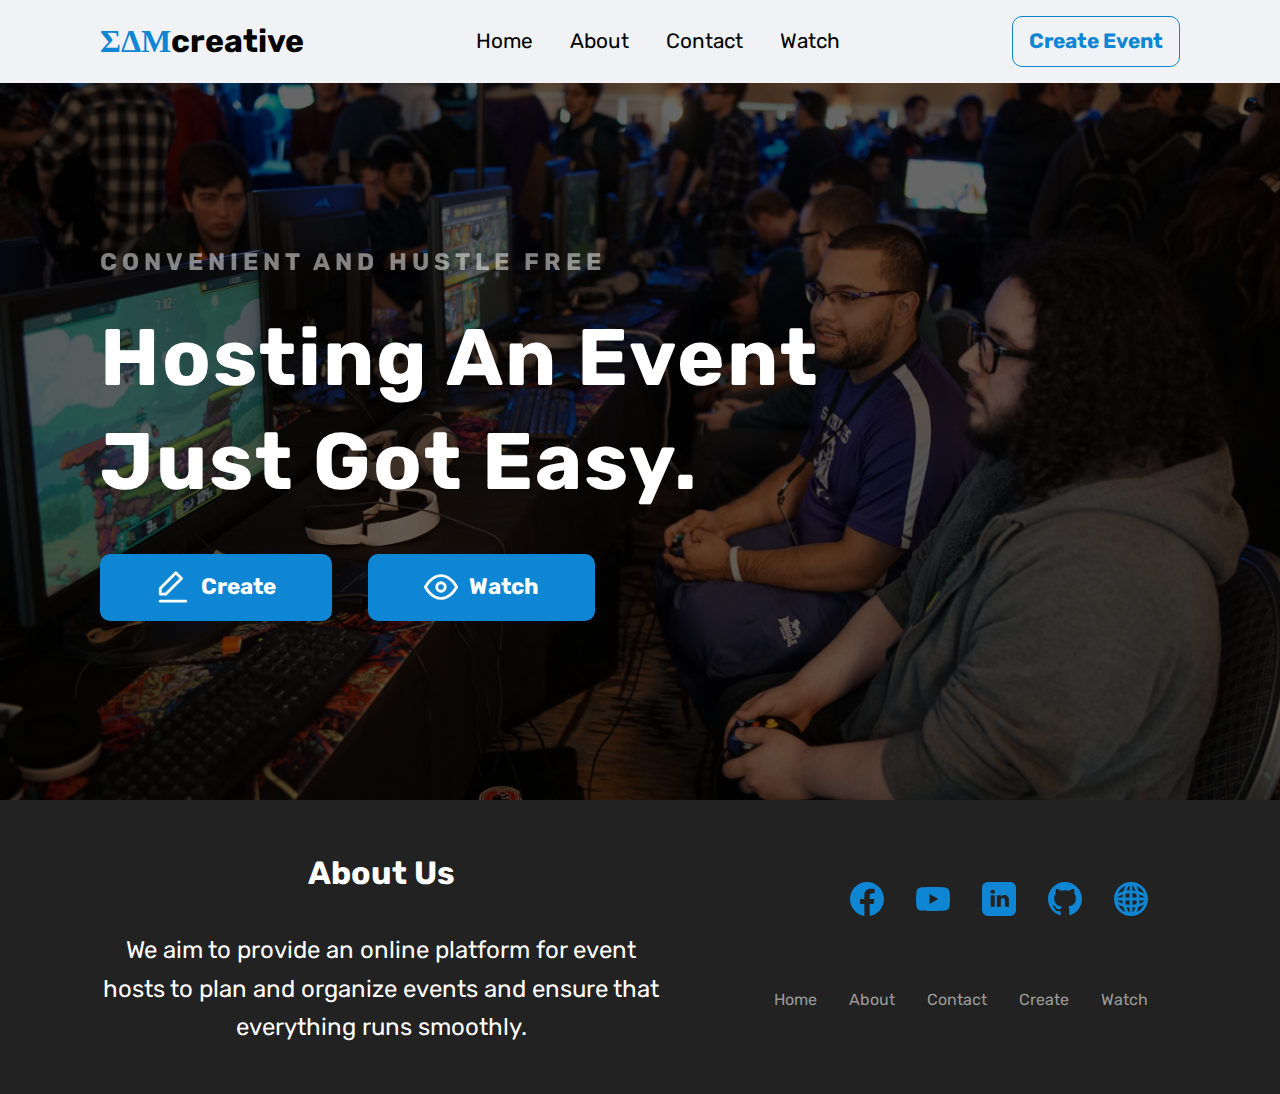
<file: index.html>
<!DOCTYPE html>
<html lang="en">

<head>
    <meta charset="UTF-8">
    <meta http-equiv="X-UA-Compatible" content="IE=edge">
    <meta name="viewport" content="width=device-width, initial-scale=1.0">
    <title>Eamcreative</title>
    <link rel="icon" type="image/ico" href="./image/favicon.ico">
    <link rel="stylesheet" href="css/style.css">
</head>

<body>
    <div class="navbar">
        <div class="container">
            <a href="#" class="logo"><span>&Sigma;&Delta;&Mu;</span>creative</a>
            <span id="mobile-button-open">
                <svg xmlns="http://www.w3.org/2000/svg" width="34" height="34" viewBox="0 0 24 24" fill="none"
                    stroke="#000000" stroke-width="2" stroke-linecap="round" stroke-linejoin="round">
                    <line x1="3" y1="12" x2="21" y2="12"></line>
                    <line x1="3" y1="6" x2="21" y2="6"></line>
                    <line x1="3" y1="18" x2="21" y2="18"></line>
                </svg>
            </span>
            <nav id="desktop-nav">
                <ul>
                    <li><a href="#">Home</a></li>
                    <li><a href="#">About</a></li>
                    <li><a href="#">Contact</a></li>
                    <li><a href="#">Watch</a></li>
                </ul>
            </nav>
            <div class="cta-nav">
                <a href="#">Create Event</a></li>
            </div>
            <nav id="mobile-nav">
                <span id="mobile-button-exit">
                    <svg xmlns="http://www.w3.org/2000/svg" width="34" height="34" viewBox="0 0 24 24" fill="none"
                        stroke="#ffffff" stroke-width="2" stroke-linecap="round" stroke-linejoin="round">
                        <line x1="18" y1="6" x2="6" y2="18"></line>
                        <line x1="6" y1="6" x2="18" y2="18"></line>
                    </svg>
                </span>
                <ul class="mobile-nav-links">
                    <li><a href="#">Home</a></li>
                    <li><a href="#">About</a></li>
                    <li><a href="#">Contact</a></li>
                    <li><a href="#">Create</a></li>
                    <li><a href="#">Watch</a></li>
                </ul>

            </nav>
        </div>
    </div>
    <section class="hero">
        <div class="container">
            <h2>CONVENIENT AND HUSTLE FREE</h2>
            <h1>Hosting An Event Just Got Easy.</h1>
            <div class="hero-buttons">
                <a href="#">
                    <svg xmlns="http://www.w3.org/2000/svg" width="24" height="24" viewBox="0 0 24 24" fill="none" stroke="#ffffff" stroke-width="2" stroke-linecap="round" stroke-linejoin="round">
                        <polygon points="14 2 18 6 7 17 3 17 3 13 14 2"></polygon>
                        <line x1="3" y1="22" x2="21" y2="22"></line>
                    </svg>
                    <p>Create</p>
                </a>
            </div>
            <div class="hero-buttons">
                <a href="#">
                    <svg xmlns="http://www.w3.org/2000/svg" width="24" height="24" viewBox="0 0 24 24" fill="none" stroke="#ffffff" stroke-width="2" stroke-linecap="round" stroke-linejoin="round">
                        <path d="M1 12s4-8 11-8 11 8 11 8-4 8-11 8-11-8-11-8z"></path>
                        <circle cx="12" cy="12" r="3"></circle>
                    </svg>
                    <p>Watch</p>
                </a>
            </div>
        </div>
    </section>
    <section class="footer">
        <div class="container">
            <div class="footer-left">
                <h3>About Us</h3>
                <h4>We aim to provide an online platform for event hosts to plan and organize events and ensure that everything runs smoothly. </h4>
            </div>
            <div class="footer-right">
                <div class="footer-logo">
                    <ul>
                        <li>
                            <a href="#" target="_blank">
                                <svg xmlns="http://www.w3.org/2000/svg" width="30" height="30" viewBox="0 0 24 24" fill="#0E86D4">
                                    <path
                                        d="M24 12.07C24 5.41 18.63 0 12 0S0 5.4 0 12.07C0 18.1 4.39 23.1 10.13 24v-8.44H7.08v-3.49h3.04V9.41c0-3.02 1.8-4.7 4.54-4.7 1.31 0 2.68.24 2.68.24v2.97h-1.5c-1.5 0-1.96.93-1.96 1.89v2.26h3.32l-.53 3.5h-2.8V24C19.62 23.1 24 18.1 24 12.07" />
                                </svg></a>
                        </li>
                        <li>
                            <a href="https://www.youtube.com/channel/UCKpgJu4FUbu3__RXTFo9uDw" target="_blank">
                                <svg xmlns="http://www.w3.org/2000/svg" width="30" height="30" viewBox="0 0 24 24" fill="#0E86D4">
                                    <path
                                        d="M12.04 3.5c.59 0 7.54.02 9.34.5a3.02 3.02 0 0 1 2.12 2.15C24 8.05 24 12 24 12v.04c0 .43-.03 4.03-.5 5.8A3.02 3.02 0 0 1 21.38 20c-1.76.48-8.45.5-9.3.51h-.17c-.85 0-7.54-.03-9.29-.5A3.02 3.02 0 0 1 .5 17.84c-.42-1.61-.49-4.7-.5-5.6v-.5c.01-.9.08-3.99.5-5.6a3.02 3.02 0 0 1 2.12-2.14c1.8-.49 8.75-.51 9.34-.51zM9.54 8.4v7.18L15.82 12 9.54 8.41z" />
                                </svg></a>
                        </li>
                        <li>
                            <a href="#" target="_blank">
                                <svg xmlns="http://www.w3.org/2000/svg" width="30" height="30" viewBox="0 0 24 24" fill="#0E86D4">
                                    <path
                                        d="M20 0a4 4 0 0 1 4 4v16a4 4 0 0 1-4 4H4a4 4 0 0 1-4-4V4a4 4 0 0 1 4-4h16zM8.95 9.4H6.16v8.1h2.8V9.4zm6.84-.19c-1.32 0-2 .63-2.38 1.16l-.13.18V9.4h-2.79l.01.49V17.5h2.78v-4.52a1.52 1.52 0 0 1 1.52-1.64c.96 0 1.37.66 1.41 1.66v4.5H19v-4.64c0-2.49-1.37-3.65-3.2-3.65zM7.58 5.5C6.62 5.5 6 6.1 6 6.9c0 .73.54 1.32 1.38 1.4h.18c.97 0 1.57-.62 1.57-1.4-.01-.8-.6-1.4-1.55-1.4z" />
                                </svg></a>
                        </li>
                        <li>
                            <a href="https://github.com/djlemmor" target="_blank">
                                <svg xmlns="http://www.w3.org/2000/svg" width="30" height="30" viewBox="0 0 24 24" fill="#0E86D4">
                                    <path
                                        d="M12 0c-6.626 0-12 5.373-12 12 0 5.302 3.438 9.8 8.207 11.387.599.111.793-.261.793-.577v-2.234c-3.338.726-4.033-1.416-4.033-1.416-.546-1.387-1.333-1.756-1.333-1.756-1.089-.745.083-.729.083-.729 1.205.084 1.839 1.237 1.839 1.237 1.07 1.834 2.807 1.304 3.492.997.107-.775.418-1.305.762-1.604-2.665-.305-5.467-1.334-5.467-5.931 0-1.311.469-2.381 1.236-3.221-.124-.303-.535-1.524.117-3.176 0 0 1.008-.322 3.301 1.23.957-.266 1.983-.399 3.003-.404 1.02.005 2.047.138 3.006.404 2.291-1.552 3.297-1.23 3.297-1.23.653 1.653.242 2.874.118 3.176.77.84 1.235 1.911 1.235 3.221 0 4.609-2.807 5.624-5.479 5.921.43.372.823 1.102.823 2.222v3.293c0 .319.192.694.801.576 4.765-1.589 8.199-6.086 8.199-11.386 0-6.627-5.373-12-12-12z" />
                                </svg></a>
                        </li>
                        <li>
                            <a href="https://github.com/djlemmor" target="_blank">
                                <svg xmlns="http://www.w3.org/2000/svg" width="30" height="30" viewBox="0 0 24 24" fill="#0E86D4">
                                    <path
                                        d="M12 0c-6.627 0-12 5.373-12 12s5.373 12 12 12 12-5.373 12-12-5.373-12-12-12zm9.614 11h-3.638c-.028-.758-.091-1.489-.182-2.194 1.848.563 3.199 1.36 3.82 2.194zm-5.636 0h-2.978v-2.977c.949.042 1.848.144 2.688.289.146.841.248 1.738.29 2.688zm-2.978-4.977v-3.638c.835.622 1.632 1.973 2.194 3.82-.705-.09-1.436-.153-2.194-.182zm-2-3.638v3.638c-.758.029-1.489.091-2.194.182.562-1.847 1.359-3.198 2.194-3.82zm0 5.638v2.977h-2.978c.042-.95.145-1.847.29-2.688.84-.145 1.739-.248 2.688-.289zm-4.977 2.977h-3.637c.621-.834 1.973-1.631 3.819-2.194-.091.705-.153 1.436-.182 2.194zm-3.637 2h3.638c.028.758.091 1.489.182 2.194-1.848-.563-3.199-1.36-3.82-2.194zm5.636 0h2.978v2.977c-.949-.042-1.848-.144-2.688-.289-.145-.841-.248-1.738-.29-2.688zm2.978 4.977v3.638c-.835-.622-1.632-1.973-2.194-3.82.705.09 1.436.153 2.194.182zm2 3.638v-3.638c.758-.029 1.489-.091 2.194-.182-.562 1.847-1.359 3.198-2.194 3.82zm0-5.638v-2.977h2.978c-.042.95-.144 1.847-.29 2.688-.84.145-1.739.248-2.688.289zm4.977-2.977h3.638c-.621.834-1.973 1.631-3.819 2.194.09-.705.152-1.436.181-2.194zm3.212-4.938c-1.036-.61-2.322-1.104-3.794-1.458-.353-1.471-.848-2.758-1.457-3.793 2.352 1.012 4.24 2.899 5.251 5.251zm-13.127-5.251c-.61 1.036-1.105 2.322-1.458 3.793-1.471.354-2.757.848-3.793 1.458 1.011-2.352 2.899-4.239 5.251-5.251zm-5.251 13.127c1.036.61 2.322 1.104 3.794 1.458.353 1.471.848 2.758 1.457 3.793-2.352-1.012-4.24-2.899-5.251-5.251zm13.127 5.251c.609-1.036 1.104-2.322 1.457-3.793 1.472-.354 2.758-.848 3.794-1.458-1.011 2.352-2.899 4.239-5.251 5.251z" />
                                </svg>
                            </a>
                        </li>
                    </ul>
                    <ul class="footer-nav">
                        <li><a href="#">Home</a></li>
                        <li><a href="#">About</a></li>
                        <li><a href="#">Contact</a></li>
                        <li><a href="#">Create</a></li>
                        <li><a href="#">Watch</a></li>
                    </ul>
                </div>

            </div>

        </div>
    </section>

    <script>
        const mobileBtnOpen = document.getElementById('mobile-button-open')
        mobileNav = document.getElementById('mobile-nav')
        mobileBtnExit = document.getElementById('mobile-button-exit');

        mobileBtnOpen.addEventListener('click', () => {
            mobileNav.style.width = "100%";
        })

        mobileBtnExit.addEventListener('click', () => {
            mobileNav.style.width = "0%";
        })
    </script>
</body>

</html>
</file>
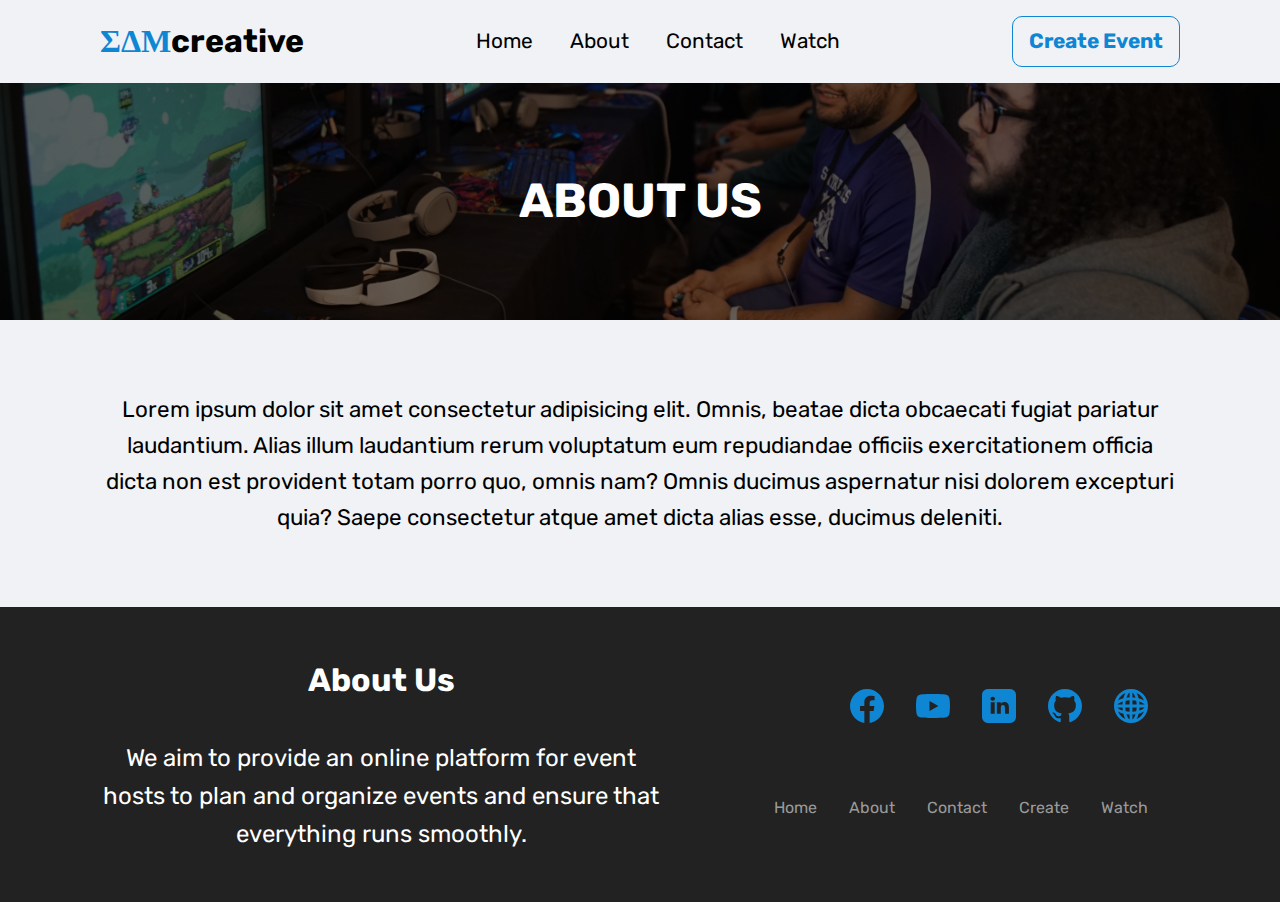
<file: about.html>
<!DOCTYPE html>
<html lang="en">

<head>
    <meta charset="UTF-8">
    <meta http-equiv="X-UA-Compatible" content="IE=edge">
    <meta name="viewport" content="width=device-width, initial-scale=1.0">
    <title>Eamcreative</title>
    <link rel="icon" type="image/ico" href="./image/favicon.ico">
    <link rel="stylesheet" href="css/style.css">
</head>

<body>
    <div class="navbar">
        <div class="container">
            <a href="/" class="logo"><span>&Sigma;&Delta;&Mu;</span>creative</a>
            <span id="mobile-button-open">
        <svg xmlns="http://www.w3.org/2000/svg" width="34" height="34" viewBox="0 0 24 24" fill="none" stroke="#000000"
          stroke-width="2" stroke-linecap="round" stroke-linejoin="round">
          <line x1="3" y1="12" x2="21" y2="12"></line>
          <line x1="3" y1="6" x2="21" y2="6"></line>
          <line x1="3" y1="18" x2="21" y2="18"></line>
        </svg>
      </span>
            <nav id="desktop-nav">
                <ul>
                    <li><a href="/">Home</a></li>
                    <li><a href="/about.html">About</a></li>
                    <li><a href="/contact.html">Contact</a></li>
                    <li><a href="/watch.html">Watch</a></li>
                </ul>
            </nav>
            <div class="cta-nav">
                <a href="#">Create Event</a></li>
            </div>
            <nav id="mobile-nav">
                <span id="mobile-button-exit">
          <svg xmlns="http://www.w3.org/2000/svg" width="34" height="34" viewBox="0 0 24 24" fill="none"
            stroke="#ffffff" stroke-width="2" stroke-linecap="round" stroke-linejoin="round">
            <line x1="18" y1="6" x2="6" y2="18"></line>
            <line x1="6" y1="6" x2="18" y2="18"></line>
          </svg>
        </span>
                <ul class="mobile-nav-links">
                    <li><a href="/">Home</a></li>
                    <li><a href="/about.html">About</a></li>
                    <li><a href="/contact.html">Contact</a></li>
                    <li><a href="/create.html">Create</a></li>
                    <li><a href="/watch.html">Watch</a></li>
                </ul>

            </nav>
        </div>
    </div>
    <section class="about-hero">
        <div class="container">
            <h1>ABOUT US</h1>
        </div>
    </section>
    <section class="about-hero__content">
        <div class="container">
            <p>Lorem ipsum dolor sit amet consectetur adipisicing elit. Omnis, beatae dicta obcaecati fugiat pariatur laudantium. Alias illum laudantium rerum voluptatum eum repudiandae officiis exercitationem officia dicta non est provident totam porro
                quo, omnis nam? Omnis ducimus aspernatur nisi dolorem excepturi quia? Saepe consectetur atque amet dicta alias esse, ducimus deleniti.</p>
        </div>
    </section>
    <section class="footer">
        <div class="container">
            <div class="footer-left">
                <h3>About Us</h3>
                <h4>We aim to provide an online platform for event hosts to plan and organize events and ensure that everything runs smoothly. </h4>
            </div>
            <div class="footer-right">
                <div class="footer-logo">
                    <ul>
                        <li>
                            <a href="#" target="_blank">
                                <svg xmlns="http://www.w3.org/2000/svg" width="30" height="30" viewBox="0 0 24 24" fill="#0E86D4">
                  <path
                    d="M24 12.07C24 5.41 18.63 0 12 0S0 5.4 0 12.07C0 18.1 4.39 23.1 10.13 24v-8.44H7.08v-3.49h3.04V9.41c0-3.02 1.8-4.7 4.54-4.7 1.31 0 2.68.24 2.68.24v2.97h-1.5c-1.5 0-1.96.93-1.96 1.89v2.26h3.32l-.53 3.5h-2.8V24C19.62 23.1 24 18.1 24 12.07" />
                </svg></a>
                        </li>
                        <li>
                            <a href="https://www.youtube.com/channel/UCKpgJu4FUbu3__RXTFo9uDw" target="_blank">
                                <svg xmlns="http://www.w3.org/2000/svg" width="30" height="30" viewBox="0 0 24 24" fill="#0E86D4">
                  <path
                    d="M12.04 3.5c.59 0 7.54.02 9.34.5a3.02 3.02 0 0 1 2.12 2.15C24 8.05 24 12 24 12v.04c0 .43-.03 4.03-.5 5.8A3.02 3.02 0 0 1 21.38 20c-1.76.48-8.45.5-9.3.51h-.17c-.85 0-7.54-.03-9.29-.5A3.02 3.02 0 0 1 .5 17.84c-.42-1.61-.49-4.7-.5-5.6v-.5c.01-.9.08-3.99.5-5.6a3.02 3.02 0 0 1 2.12-2.14c1.8-.49 8.75-.51 9.34-.51zM9.54 8.4v7.18L15.82 12 9.54 8.41z" />
                </svg></a>
                        </li>
                        <li>
                            <a href="#" target="_blank">
                                <svg xmlns="http://www.w3.org/2000/svg" width="30" height="30" viewBox="0 0 24 24" fill="#0E86D4">
                  <path
                    d="M20 0a4 4 0 0 1 4 4v16a4 4 0 0 1-4 4H4a4 4 0 0 1-4-4V4a4 4 0 0 1 4-4h16zM8.95 9.4H6.16v8.1h2.8V9.4zm6.84-.19c-1.32 0-2 .63-2.38 1.16l-.13.18V9.4h-2.79l.01.49V17.5h2.78v-4.52a1.52 1.52 0 0 1 1.52-1.64c.96 0 1.37.66 1.41 1.66v4.5H19v-4.64c0-2.49-1.37-3.65-3.2-3.65zM7.58 5.5C6.62 5.5 6 6.1 6 6.9c0 .73.54 1.32 1.38 1.4h.18c.97 0 1.57-.62 1.57-1.4-.01-.8-.6-1.4-1.55-1.4z" />
                </svg></a>
                        </li>
                        <li>
                            <a href="https://github.com/djlemmor" target="_blank">
                                <svg xmlns="http://www.w3.org/2000/svg" width="30" height="30" viewBox="0 0 24 24" fill="#0E86D4">
                  <path
                    d="M12 0c-6.626 0-12 5.373-12 12 0 5.302 3.438 9.8 8.207 11.387.599.111.793-.261.793-.577v-2.234c-3.338.726-4.033-1.416-4.033-1.416-.546-1.387-1.333-1.756-1.333-1.756-1.089-.745.083-.729.083-.729 1.205.084 1.839 1.237 1.839 1.237 1.07 1.834 2.807 1.304 3.492.997.107-.775.418-1.305.762-1.604-2.665-.305-5.467-1.334-5.467-5.931 0-1.311.469-2.381 1.236-3.221-.124-.303-.535-1.524.117-3.176 0 0 1.008-.322 3.301 1.23.957-.266 1.983-.399 3.003-.404 1.02.005 2.047.138 3.006.404 2.291-1.552 3.297-1.23 3.297-1.23.653 1.653.242 2.874.118 3.176.77.84 1.235 1.911 1.235 3.221 0 4.609-2.807 5.624-5.479 5.921.43.372.823 1.102.823 2.222v3.293c0 .319.192.694.801.576 4.765-1.589 8.199-6.086 8.199-11.386 0-6.627-5.373-12-12-12z" />
                </svg></a>
                        </li>
                        <li>
                            <a href="https://github.com/djlemmor" target="_blank">
                                <svg xmlns="http://www.w3.org/2000/svg" width="30" height="30" viewBox="0 0 24 24" fill="#0E86D4">
                  <path
                    d="M12 0c-6.627 0-12 5.373-12 12s5.373 12 12 12 12-5.373 12-12-5.373-12-12-12zm9.614 11h-3.638c-.028-.758-.091-1.489-.182-2.194 1.848.563 3.199 1.36 3.82 2.194zm-5.636 0h-2.978v-2.977c.949.042 1.848.144 2.688.289.146.841.248 1.738.29 2.688zm-2.978-4.977v-3.638c.835.622 1.632 1.973 2.194 3.82-.705-.09-1.436-.153-2.194-.182zm-2-3.638v3.638c-.758.029-1.489.091-2.194.182.562-1.847 1.359-3.198 2.194-3.82zm0 5.638v2.977h-2.978c.042-.95.145-1.847.29-2.688.84-.145 1.739-.248 2.688-.289zm-4.977 2.977h-3.637c.621-.834 1.973-1.631 3.819-2.194-.091.705-.153 1.436-.182 2.194zm-3.637 2h3.638c.028.758.091 1.489.182 2.194-1.848-.563-3.199-1.36-3.82-2.194zm5.636 0h2.978v2.977c-.949-.042-1.848-.144-2.688-.289-.145-.841-.248-1.738-.29-2.688zm2.978 4.977v3.638c-.835-.622-1.632-1.973-2.194-3.82.705.09 1.436.153 2.194.182zm2 3.638v-3.638c.758-.029 1.489-.091 2.194-.182-.562 1.847-1.359 3.198-2.194 3.82zm0-5.638v-2.977h2.978c-.042.95-.144 1.847-.29 2.688-.84.145-1.739.248-2.688.289zm4.977-2.977h3.638c-.621.834-1.973 1.631-3.819 2.194.09-.705.152-1.436.181-2.194zm3.212-4.938c-1.036-.61-2.322-1.104-3.794-1.458-.353-1.471-.848-2.758-1.457-3.793 2.352 1.012 4.24 2.899 5.251 5.251zm-13.127-5.251c-.61 1.036-1.105 2.322-1.458 3.793-1.471.354-2.757.848-3.793 1.458 1.011-2.352 2.899-4.239 5.251-5.251zm-5.251 13.127c1.036.61 2.322 1.104 3.794 1.458.353 1.471.848 2.758 1.457 3.793-2.352-1.012-4.24-2.899-5.251-5.251zm13.127 5.251c.609-1.036 1.104-2.322 1.457-3.793 1.472-.354 2.758-.848 3.794-1.458-1.011 2.352-2.899 4.239-5.251 5.251z" />
                </svg>
                            </a>
                        </li>
                    </ul>
                    <ul class="footer-nav">
                        <li><a href="/">Home</a></li>
                        <li><a href="/about.html">About</a></li>
                        <li><a href="/contact.html">Contact</a></li>
                        <li><a href="/create.html">Create</a></li>
                        <li><a href="/watch.html">Watch</a></li>
                    </ul>
                </div>

            </div>

        </div>
    </section>

    <script>
        const mobileBtnOpen = document.getElementById('mobile-button-open')
        mobileNav = document.getElementById('mobile-nav')
        mobileBtnExit = document.getElementById('mobile-button-exit');

        mobileBtnOpen.addEventListener('click', () => {
            mobileNav.style.width = "100%";
        })

        mobileBtnExit.addEventListener('click', () => {
            mobileNav.style.width = "0%";
        })
    </script>
</body>

</html>
</file>
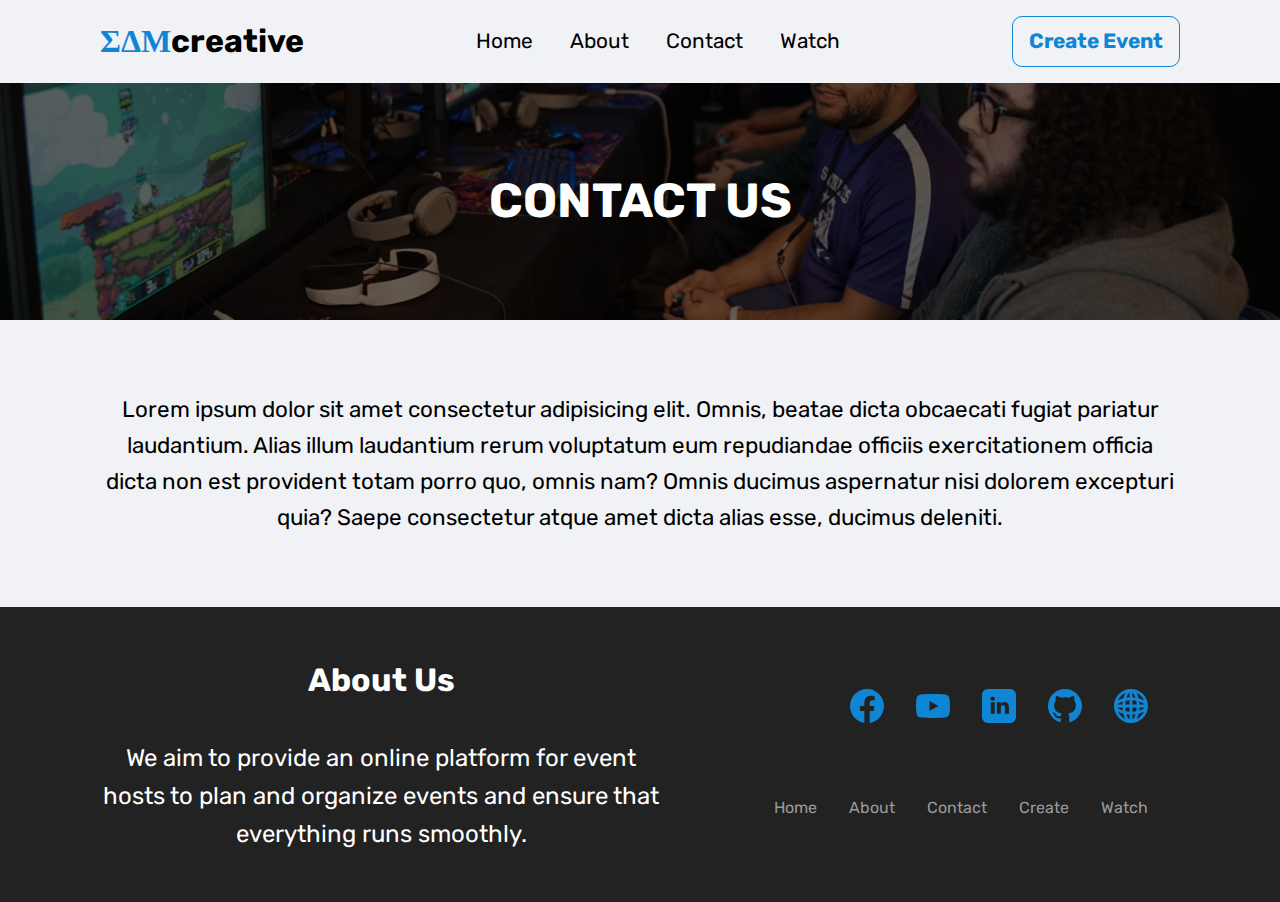
<file: contact.html>
<!DOCTYPE html>
<html lang="en">

<head>
    <meta charset="UTF-8">
    <meta http-equiv="X-UA-Compatible" content="IE=edge">
    <meta name="viewport" content="width=device-width, initial-scale=1.0">
    <title>Eamcreative</title>
    <link rel="icon" type="image/ico" href="./image/favicon.ico">
    <link rel="stylesheet" href="css/style.css">
</head>

<body>
    <div class="navbar">
        <div class="container">
            <a href="/" class="logo"><span>&Sigma;&Delta;&Mu;</span>creative</a>
            <span id="mobile-button-open">
        <svg xmlns="http://www.w3.org/2000/svg" width="34" height="34" viewBox="0 0 24 24" fill="none" stroke="#000000"
          stroke-width="2" stroke-linecap="round" stroke-linejoin="round">
          <line x1="3" y1="12" x2="21" y2="12"></line>
          <line x1="3" y1="6" x2="21" y2="6"></line>
          <line x1="3" y1="18" x2="21" y2="18"></line>
        </svg>
      </span>
            <nav id="desktop-nav">
                <ul>
                    <li><a href="/">Home</a></li>
                    <li><a href="/about.html">About</a></li>
                    <li><a href="/contact.html">Contact</a></li>
                    <li><a href="/watch.html">Watch</a></li>
                </ul>
            </nav>
            <div class="cta-nav">
                <a href="#">Create Event</a></li>
            </div>
            <nav id="mobile-nav">
                <span id="mobile-button-exit">
          <svg xmlns="http://www.w3.org/2000/svg" width="34" height="34" viewBox="0 0 24 24" fill="none"
            stroke="#ffffff" stroke-width="2" stroke-linecap="round" stroke-linejoin="round">
            <line x1="18" y1="6" x2="6" y2="18"></line>
            <line x1="6" y1="6" x2="18" y2="18"></line>
          </svg>
        </span>
                <ul class="mobile-nav-links">
                    <li><a href="/">Home</a></li>
                    <li><a href="/about.html">About</a></li>
                    <li><a href="/contact.html">Contact</a></li>
                    <li><a href="/create.html">Create</a></li>
                    <li><a href="/watch.html">Watch</a></li>
                </ul>

            </nav>
        </div>
    </div>
    <section class="about-hero">
        <div class="container">
            <h1>CONTACT US</h1>
        </div>
    </section>
    <section class="about-hero__content">
        <div class="container">
            <p>Lorem ipsum dolor sit amet consectetur adipisicing elit. Omnis, beatae dicta obcaecati fugiat pariatur laudantium. Alias illum laudantium rerum voluptatum eum repudiandae officiis exercitationem officia dicta non est provident totam porro
                quo, omnis nam? Omnis ducimus aspernatur nisi dolorem excepturi quia? Saepe consectetur atque amet dicta alias esse, ducimus deleniti.</p>
        </div>
    </section>
    <section class="footer">
        <div class="container">
            <div class="footer-left">
                <h3>About Us</h3>
                <h4>We aim to provide an online platform for event hosts to plan and organize events and ensure that everything runs smoothly. </h4>
            </div>
            <div class="footer-right">
                <div class="footer-logo">
                    <ul>
                        <li>
                            <a href="#" target="_blank">
                                <svg xmlns="http://www.w3.org/2000/svg" width="30" height="30" viewBox="0 0 24 24" fill="#0E86D4">
                  <path
                    d="M24 12.07C24 5.41 18.63 0 12 0S0 5.4 0 12.07C0 18.1 4.39 23.1 10.13 24v-8.44H7.08v-3.49h3.04V9.41c0-3.02 1.8-4.7 4.54-4.7 1.31 0 2.68.24 2.68.24v2.97h-1.5c-1.5 0-1.96.93-1.96 1.89v2.26h3.32l-.53 3.5h-2.8V24C19.62 23.1 24 18.1 24 12.07" />
                </svg></a>
                        </li>
                        <li>
                            <a href="https://www.youtube.com/channel/UCKpgJu4FUbu3__RXTFo9uDw" target="_blank">
                                <svg xmlns="http://www.w3.org/2000/svg" width="30" height="30" viewBox="0 0 24 24" fill="#0E86D4">
                  <path
                    d="M12.04 3.5c.59 0 7.54.02 9.34.5a3.02 3.02 0 0 1 2.12 2.15C24 8.05 24 12 24 12v.04c0 .43-.03 4.03-.5 5.8A3.02 3.02 0 0 1 21.38 20c-1.76.48-8.45.5-9.3.51h-.17c-.85 0-7.54-.03-9.29-.5A3.02 3.02 0 0 1 .5 17.84c-.42-1.61-.49-4.7-.5-5.6v-.5c.01-.9.08-3.99.5-5.6a3.02 3.02 0 0 1 2.12-2.14c1.8-.49 8.75-.51 9.34-.51zM9.54 8.4v7.18L15.82 12 9.54 8.41z" />
                </svg></a>
                        </li>
                        <li>
                            <a href="#" target="_blank">
                                <svg xmlns="http://www.w3.org/2000/svg" width="30" height="30" viewBox="0 0 24 24" fill="#0E86D4">
                  <path
                    d="M20 0a4 4 0 0 1 4 4v16a4 4 0 0 1-4 4H4a4 4 0 0 1-4-4V4a4 4 0 0 1 4-4h16zM8.95 9.4H6.16v8.1h2.8V9.4zm6.84-.19c-1.32 0-2 .63-2.38 1.16l-.13.18V9.4h-2.79l.01.49V17.5h2.78v-4.52a1.52 1.52 0 0 1 1.52-1.64c.96 0 1.37.66 1.41 1.66v4.5H19v-4.64c0-2.49-1.37-3.65-3.2-3.65zM7.58 5.5C6.62 5.5 6 6.1 6 6.9c0 .73.54 1.32 1.38 1.4h.18c.97 0 1.57-.62 1.57-1.4-.01-.8-.6-1.4-1.55-1.4z" />
                </svg></a>
                        </li>
                        <li>
                            <a href="https://github.com/djlemmor" target="_blank">
                                <svg xmlns="http://www.w3.org/2000/svg" width="30" height="30" viewBox="0 0 24 24" fill="#0E86D4">
                  <path
                    d="M12 0c-6.626 0-12 5.373-12 12 0 5.302 3.438 9.8 8.207 11.387.599.111.793-.261.793-.577v-2.234c-3.338.726-4.033-1.416-4.033-1.416-.546-1.387-1.333-1.756-1.333-1.756-1.089-.745.083-.729.083-.729 1.205.084 1.839 1.237 1.839 1.237 1.07 1.834 2.807 1.304 3.492.997.107-.775.418-1.305.762-1.604-2.665-.305-5.467-1.334-5.467-5.931 0-1.311.469-2.381 1.236-3.221-.124-.303-.535-1.524.117-3.176 0 0 1.008-.322 3.301 1.23.957-.266 1.983-.399 3.003-.404 1.02.005 2.047.138 3.006.404 2.291-1.552 3.297-1.23 3.297-1.23.653 1.653.242 2.874.118 3.176.77.84 1.235 1.911 1.235 3.221 0 4.609-2.807 5.624-5.479 5.921.43.372.823 1.102.823 2.222v3.293c0 .319.192.694.801.576 4.765-1.589 8.199-6.086 8.199-11.386 0-6.627-5.373-12-12-12z" />
                </svg></a>
                        </li>
                        <li>
                            <a href="https://github.com/djlemmor" target="_blank">
                                <svg xmlns="http://www.w3.org/2000/svg" width="30" height="30" viewBox="0 0 24 24" fill="#0E86D4">
                  <path
                    d="M12 0c-6.627 0-12 5.373-12 12s5.373 12 12 12 12-5.373 12-12-5.373-12-12-12zm9.614 11h-3.638c-.028-.758-.091-1.489-.182-2.194 1.848.563 3.199 1.36 3.82 2.194zm-5.636 0h-2.978v-2.977c.949.042 1.848.144 2.688.289.146.841.248 1.738.29 2.688zm-2.978-4.977v-3.638c.835.622 1.632 1.973 2.194 3.82-.705-.09-1.436-.153-2.194-.182zm-2-3.638v3.638c-.758.029-1.489.091-2.194.182.562-1.847 1.359-3.198 2.194-3.82zm0 5.638v2.977h-2.978c.042-.95.145-1.847.29-2.688.84-.145 1.739-.248 2.688-.289zm-4.977 2.977h-3.637c.621-.834 1.973-1.631 3.819-2.194-.091.705-.153 1.436-.182 2.194zm-3.637 2h3.638c.028.758.091 1.489.182 2.194-1.848-.563-3.199-1.36-3.82-2.194zm5.636 0h2.978v2.977c-.949-.042-1.848-.144-2.688-.289-.145-.841-.248-1.738-.29-2.688zm2.978 4.977v3.638c-.835-.622-1.632-1.973-2.194-3.82.705.09 1.436.153 2.194.182zm2 3.638v-3.638c.758-.029 1.489-.091 2.194-.182-.562 1.847-1.359 3.198-2.194 3.82zm0-5.638v-2.977h2.978c-.042.95-.144 1.847-.29 2.688-.84.145-1.739.248-2.688.289zm4.977-2.977h3.638c-.621.834-1.973 1.631-3.819 2.194.09-.705.152-1.436.181-2.194zm3.212-4.938c-1.036-.61-2.322-1.104-3.794-1.458-.353-1.471-.848-2.758-1.457-3.793 2.352 1.012 4.24 2.899 5.251 5.251zm-13.127-5.251c-.61 1.036-1.105 2.322-1.458 3.793-1.471.354-2.757.848-3.793 1.458 1.011-2.352 2.899-4.239 5.251-5.251zm-5.251 13.127c1.036.61 2.322 1.104 3.794 1.458.353 1.471.848 2.758 1.457 3.793-2.352-1.012-4.24-2.899-5.251-5.251zm13.127 5.251c.609-1.036 1.104-2.322 1.457-3.793 1.472-.354 2.758-.848 3.794-1.458-1.011 2.352-2.899 4.239-5.251 5.251z" />
                </svg>
                            </a>
                        </li>
                    </ul>
                    <ul class="footer-nav">
                        <li><a href="/">Home</a></li>
                        <li><a href="/about.html">About</a></li>
                        <li><a href="/contact.html">Contact</a></li>
                        <li><a href="/create.html">Create</a></li>
                        <li><a href="/watch.html">Watch</a></li>
                    </ul>
                </div>

            </div>

        </div>
    </section>

    <script>
        const mobileBtnOpen = document.getElementById('mobile-button-open')
        mobileNav = document.getElementById('mobile-nav')
        mobileBtnExit = document.getElementById('mobile-button-exit');

        mobileBtnOpen.addEventListener('click', () => {
            mobileNav.style.width = "100%";
        })

        mobileBtnExit.addEventListener('click', () => {
            mobileNav.style.width = "0%";
        })
    </script>
</body>

</html>
</file>
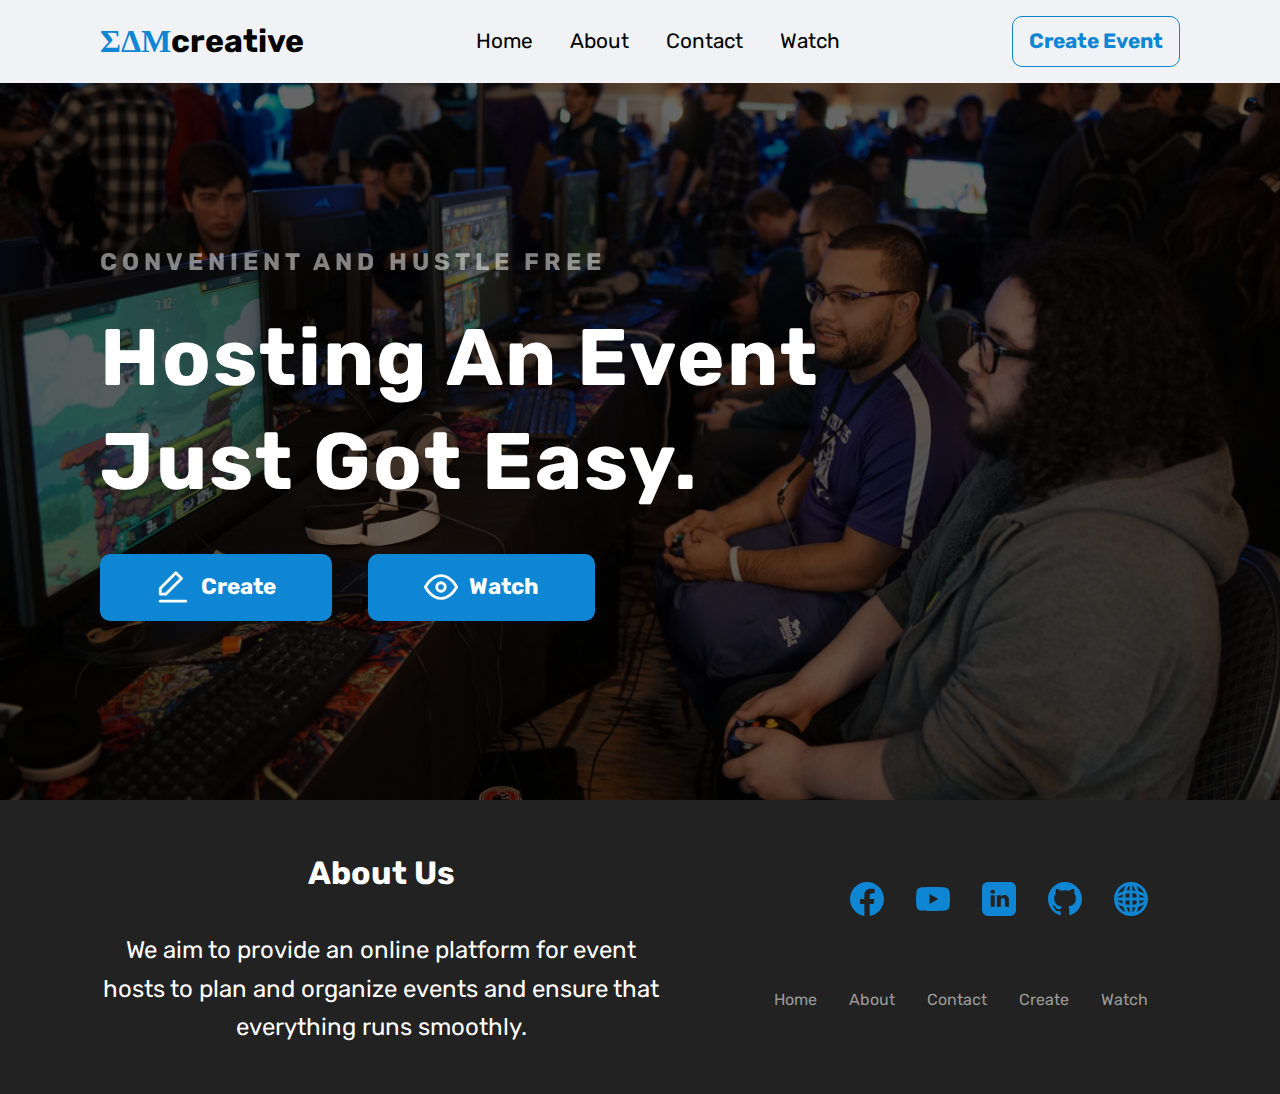
<file: create.html>
<!DOCTYPE html>
<html lang="en">

<head>
    <meta charset="UTF-8">
    <meta http-equiv="X-UA-Compatible" content="IE=edge">
    <meta name="viewport" content="width=device-width, initial-scale=1.0">
    <title>Eamcreative</title>
    <link rel="icon" type="image/ico" href="./image/favicon.ico">
    <link rel="stylesheet" href="css/style.css">
</head>

<body>
    <div class="navbar">
        <div class="container">
            <a href="/" class="logo"><span>&Sigma;&Delta;&Mu;</span>creative</a>
            <span id="mobile-button-open">
                <svg xmlns="http://www.w3.org/2000/svg" width="34" height="34" viewBox="0 0 24 24" fill="none"
                    stroke="#000000" stroke-width="2" stroke-linecap="round" stroke-linejoin="round">
                    <line x1="3" y1="12" x2="21" y2="12"></line>
                    <line x1="3" y1="6" x2="21" y2="6"></line>
                    <line x1="3" y1="18" x2="21" y2="18"></line>
                </svg>
            </span>
            <nav id="desktop-nav">
                <ul>
                    <li><a href="/">Home</a></li>
                    <li><a href="/about.html">About</a></li>
                    <li><a href="/contact.html">Contact</a></li>
                    <li><a href="/watch.html">Watch</a></li>
                </ul>
            </nav>
            <div class="cta-nav">
                <a href="#">Create Event</a></li>
            </div>
            <nav id="mobile-nav">
                <span id="mobile-button-exit">
                    <svg xmlns="http://www.w3.org/2000/svg" width="34" height="34" viewBox="0 0 24 24" fill="none"
                        stroke="#ffffff" stroke-width="2" stroke-linecap="round" stroke-linejoin="round">
                        <line x1="18" y1="6" x2="6" y2="18"></line>
                        <line x1="6" y1="6" x2="18" y2="18"></line>
                    </svg>
                </span>
                <ul class="mobile-nav-links">
                    <li><a href="/">Home</a></li>
                    <li><a href="/about.html">About</a></li>
                    <li><a href="/contact.html">Contact</a></li>
                    <li><a href="/create.html">Create</a></li>
                    <li><a href="/watch.html">Watch</a></li>
                </ul>

            </nav>
        </div>
    </div>
    <section class="hero">
        <div class="container">
            <h2>CONVENIENT AND HUSTLE FREE</h2>
            <h1>Hosting An Event Just Got Easy.</h1>
            <div class="hero-buttons">
                <a href="#">
                    <svg xmlns="http://www.w3.org/2000/svg" width="24" height="24" viewBox="0 0 24 24" fill="none" stroke="#ffffff" stroke-width="2" stroke-linecap="round" stroke-linejoin="round">
                        <polygon points="14 2 18 6 7 17 3 17 3 13 14 2"></polygon>
                        <line x1="3" y1="22" x2="21" y2="22"></line>
                    </svg>
                    <p>Create</p>
                </a>
            </div>
            <div class="hero-buttons">
                <a href="#">
                    <svg xmlns="http://www.w3.org/2000/svg" width="24" height="24" viewBox="0 0 24 24" fill="none" stroke="#ffffff" stroke-width="2" stroke-linecap="round" stroke-linejoin="round">
                        <path d="M1 12s4-8 11-8 11 8 11 8-4 8-11 8-11-8-11-8z"></path>
                        <circle cx="12" cy="12" r="3"></circle>
                    </svg>
                    <p>Watch</p>
                </a>
            </div>
        </div>
    </section>
    <section class="footer">
        <div class="container">
            <div class="footer-left">
                <h3>About Us</h3>
                <h4>We aim to provide an online platform for event hosts to plan and organize events and ensure that everything runs smoothly. </h4>
            </div>
            <div class="footer-right">
                <div class="footer-logo">
                    <ul>
                        <li>
                            <a href="#" target="_blank">
                                <svg xmlns="http://www.w3.org/2000/svg" width="30" height="30" viewBox="0 0 24 24" fill="#0E86D4">
                                    <path
                                        d="M24 12.07C24 5.41 18.63 0 12 0S0 5.4 0 12.07C0 18.1 4.39 23.1 10.13 24v-8.44H7.08v-3.49h3.04V9.41c0-3.02 1.8-4.7 4.54-4.7 1.31 0 2.68.24 2.68.24v2.97h-1.5c-1.5 0-1.96.93-1.96 1.89v2.26h3.32l-.53 3.5h-2.8V24C19.62 23.1 24 18.1 24 12.07" />
                                </svg></a>
                        </li>
                        <li>
                            <a href="https://www.youtube.com/channel/UCKpgJu4FUbu3__RXTFo9uDw" target="_blank">
                                <svg xmlns="http://www.w3.org/2000/svg" width="30" height="30" viewBox="0 0 24 24" fill="#0E86D4">
                                    <path
                                        d="M12.04 3.5c.59 0 7.54.02 9.34.5a3.02 3.02 0 0 1 2.12 2.15C24 8.05 24 12 24 12v.04c0 .43-.03 4.03-.5 5.8A3.02 3.02 0 0 1 21.38 20c-1.76.48-8.45.5-9.3.51h-.17c-.85 0-7.54-.03-9.29-.5A3.02 3.02 0 0 1 .5 17.84c-.42-1.61-.49-4.7-.5-5.6v-.5c.01-.9.08-3.99.5-5.6a3.02 3.02 0 0 1 2.12-2.14c1.8-.49 8.75-.51 9.34-.51zM9.54 8.4v7.18L15.82 12 9.54 8.41z" />
                                </svg></a>
                        </li>
                        <li>
                            <a href="#" target="_blank">
                                <svg xmlns="http://www.w3.org/2000/svg" width="30" height="30" viewBox="0 0 24 24" fill="#0E86D4">
                                    <path
                                        d="M20 0a4 4 0 0 1 4 4v16a4 4 0 0 1-4 4H4a4 4 0 0 1-4-4V4a4 4 0 0 1 4-4h16zM8.95 9.4H6.16v8.1h2.8V9.4zm6.84-.19c-1.32 0-2 .63-2.38 1.16l-.13.18V9.4h-2.79l.01.49V17.5h2.78v-4.52a1.52 1.52 0 0 1 1.52-1.64c.96 0 1.37.66 1.41 1.66v4.5H19v-4.64c0-2.49-1.37-3.65-3.2-3.65zM7.58 5.5C6.62 5.5 6 6.1 6 6.9c0 .73.54 1.32 1.38 1.4h.18c.97 0 1.57-.62 1.57-1.4-.01-.8-.6-1.4-1.55-1.4z" />
                                </svg></a>
                        </li>
                        <li>
                            <a href="https://github.com/djlemmor" target="_blank">
                                <svg xmlns="http://www.w3.org/2000/svg" width="30" height="30" viewBox="0 0 24 24" fill="#0E86D4">
                                    <path
                                        d="M12 0c-6.626 0-12 5.373-12 12 0 5.302 3.438 9.8 8.207 11.387.599.111.793-.261.793-.577v-2.234c-3.338.726-4.033-1.416-4.033-1.416-.546-1.387-1.333-1.756-1.333-1.756-1.089-.745.083-.729.083-.729 1.205.084 1.839 1.237 1.839 1.237 1.07 1.834 2.807 1.304 3.492.997.107-.775.418-1.305.762-1.604-2.665-.305-5.467-1.334-5.467-5.931 0-1.311.469-2.381 1.236-3.221-.124-.303-.535-1.524.117-3.176 0 0 1.008-.322 3.301 1.23.957-.266 1.983-.399 3.003-.404 1.02.005 2.047.138 3.006.404 2.291-1.552 3.297-1.23 3.297-1.23.653 1.653.242 2.874.118 3.176.77.84 1.235 1.911 1.235 3.221 0 4.609-2.807 5.624-5.479 5.921.43.372.823 1.102.823 2.222v3.293c0 .319.192.694.801.576 4.765-1.589 8.199-6.086 8.199-11.386 0-6.627-5.373-12-12-12z" />
                                </svg></a>
                        </li>
                        <li>
                            <a href="https://github.com/djlemmor" target="_blank">
                                <svg xmlns="http://www.w3.org/2000/svg" width="30" height="30" viewBox="0 0 24 24" fill="#0E86D4">
                                    <path
                                        d="M12 0c-6.627 0-12 5.373-12 12s5.373 12 12 12 12-5.373 12-12-5.373-12-12-12zm9.614 11h-3.638c-.028-.758-.091-1.489-.182-2.194 1.848.563 3.199 1.36 3.82 2.194zm-5.636 0h-2.978v-2.977c.949.042 1.848.144 2.688.289.146.841.248 1.738.29 2.688zm-2.978-4.977v-3.638c.835.622 1.632 1.973 2.194 3.82-.705-.09-1.436-.153-2.194-.182zm-2-3.638v3.638c-.758.029-1.489.091-2.194.182.562-1.847 1.359-3.198 2.194-3.82zm0 5.638v2.977h-2.978c.042-.95.145-1.847.29-2.688.84-.145 1.739-.248 2.688-.289zm-4.977 2.977h-3.637c.621-.834 1.973-1.631 3.819-2.194-.091.705-.153 1.436-.182 2.194zm-3.637 2h3.638c.028.758.091 1.489.182 2.194-1.848-.563-3.199-1.36-3.82-2.194zm5.636 0h2.978v2.977c-.949-.042-1.848-.144-2.688-.289-.145-.841-.248-1.738-.29-2.688zm2.978 4.977v3.638c-.835-.622-1.632-1.973-2.194-3.82.705.09 1.436.153 2.194.182zm2 3.638v-3.638c.758-.029 1.489-.091 2.194-.182-.562 1.847-1.359 3.198-2.194 3.82zm0-5.638v-2.977h2.978c-.042.95-.144 1.847-.29 2.688-.84.145-1.739.248-2.688.289zm4.977-2.977h3.638c-.621.834-1.973 1.631-3.819 2.194.09-.705.152-1.436.181-2.194zm3.212-4.938c-1.036-.61-2.322-1.104-3.794-1.458-.353-1.471-.848-2.758-1.457-3.793 2.352 1.012 4.24 2.899 5.251 5.251zm-13.127-5.251c-.61 1.036-1.105 2.322-1.458 3.793-1.471.354-2.757.848-3.793 1.458 1.011-2.352 2.899-4.239 5.251-5.251zm-5.251 13.127c1.036.61 2.322 1.104 3.794 1.458.353 1.471.848 2.758 1.457 3.793-2.352-1.012-4.24-2.899-5.251-5.251zm13.127 5.251c.609-1.036 1.104-2.322 1.457-3.793 1.472-.354 2.758-.848 3.794-1.458-1.011 2.352-2.899 4.239-5.251 5.251z" />
                                </svg>
                            </a>
                        </li>
                    </ul>
                    <ul class="footer-nav">
                        <li><a href="/">Home</a></li>
                        <li><a href="/about.html">About</a></li>
                        <li><a href="/contact.html">Contact</a></li>
                        <li><a href="/create.html">Create</a></li>
                        <li><a href="/watch.html">Watch</a></li>
                    </ul>
                </div>

            </div>

        </div>
    </section>

    <script>
        const mobileBtnOpen = document.getElementById('mobile-button-open')
        mobileNav = document.getElementById('mobile-nav')
        mobileBtnExit = document.getElementById('mobile-button-exit');

        mobileBtnOpen.addEventListener('click', () => {
            mobileNav.style.width = "100%";
        })

        mobileBtnExit.addEventListener('click', () => {
            mobileNav.style.width = "0%";
        })
    </script>
</body>

</html>
</file>
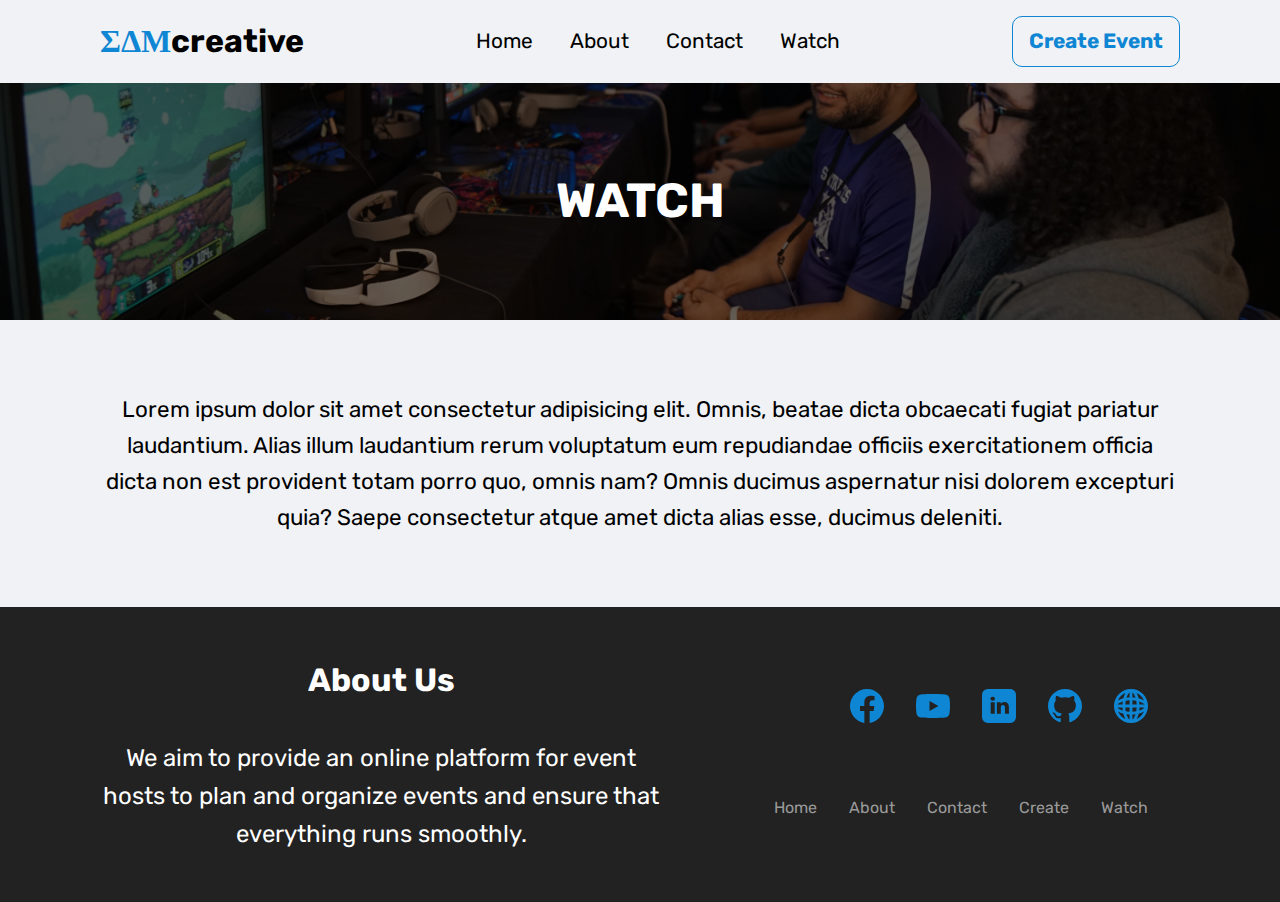
<file: watch.html>
<!DOCTYPE html>
<html lang="en">

<head>
    <meta charset="UTF-8">
    <meta http-equiv="X-UA-Compatible" content="IE=edge">
    <meta name="viewport" content="width=device-width, initial-scale=1.0">
    <title>Eamcreative</title>
    <link rel="icon" type="image/ico" href="./image/favicon.ico">
    <link rel="stylesheet" href="css/style.css">
</head>

<body>
    <div class="navbar">
        <div class="container">
            <a href="/" class="logo"><span>&Sigma;&Delta;&Mu;</span>creative</a>
            <span id="mobile-button-open">
        <svg xmlns="http://www.w3.org/2000/svg" width="34" height="34" viewBox="0 0 24 24" fill="none" stroke="#000000"
          stroke-width="2" stroke-linecap="round" stroke-linejoin="round">
          <line x1="3" y1="12" x2="21" y2="12"></line>
          <line x1="3" y1="6" x2="21" y2="6"></line>
          <line x1="3" y1="18" x2="21" y2="18"></line>
        </svg>
      </span>
            <nav id="desktop-nav">
                <ul>
                    <li><a href="/">Home</a></li>
                    <li><a href="/about.html">About</a></li>
                    <li><a href="/contact.html">Contact</a></li>
                    <li><a href="/watch.html">Watch</a></li>
                </ul>
            </nav>
            <div class="cta-nav">
                <a href="#">Create Event</a></li>
            </div>
            <nav id="mobile-nav">
                <span id="mobile-button-exit">
          <svg xmlns="http://www.w3.org/2000/svg" width="34" height="34" viewBox="0 0 24 24" fill="none"
            stroke="#ffffff" stroke-width="2" stroke-linecap="round" stroke-linejoin="round">
            <line x1="18" y1="6" x2="6" y2="18"></line>
            <line x1="6" y1="6" x2="18" y2="18"></line>
          </svg>
        </span>
                <ul class="mobile-nav-links">
                    <li><a href="/">Home</a></li>
                    <li><a href="/about.html">About</a></li>
                    <li><a href="/contact.html">Contact</a></li>
                    <li><a href="/create.html">Create</a></li>
                    <li><a href="/watch.html">Watch</a></li>
                </ul>

            </nav>
        </div>
    </div>
    <section class="about-hero">
        <div class="container">
            <h1>WATCH</h1>
        </div>
    </section>
    <section class="about-hero__content">
        <div class="container">
            <p>Lorem ipsum dolor sit amet consectetur adipisicing elit. Omnis, beatae dicta obcaecati fugiat pariatur laudantium. Alias illum laudantium rerum voluptatum eum repudiandae officiis exercitationem officia dicta non est provident totam porro
                quo, omnis nam? Omnis ducimus aspernatur nisi dolorem excepturi quia? Saepe consectetur atque amet dicta alias esse, ducimus deleniti.</p>
        </div>
    </section>
    <section class="footer">
        <div class="container">
            <div class="footer-left">
                <h3>About Us</h3>
                <h4>We aim to provide an online platform for event hosts to plan and organize events and ensure that everything runs smoothly. </h4>
            </div>
            <div class="footer-right">
                <div class="footer-logo">
                    <ul>
                        <li>
                            <a href="#" target="_blank">
                                <svg xmlns="http://www.w3.org/2000/svg" width="30" height="30" viewBox="0 0 24 24" fill="#0E86D4">
                  <path
                    d="M24 12.07C24 5.41 18.63 0 12 0S0 5.4 0 12.07C0 18.1 4.39 23.1 10.13 24v-8.44H7.08v-3.49h3.04V9.41c0-3.02 1.8-4.7 4.54-4.7 1.31 0 2.68.24 2.68.24v2.97h-1.5c-1.5 0-1.96.93-1.96 1.89v2.26h3.32l-.53 3.5h-2.8V24C19.62 23.1 24 18.1 24 12.07" />
                </svg></a>
                        </li>
                        <li>
                            <a href="https://www.youtube.com/channel/UCKpgJu4FUbu3__RXTFo9uDw" target="_blank">
                                <svg xmlns="http://www.w3.org/2000/svg" width="30" height="30" viewBox="0 0 24 24" fill="#0E86D4">
                  <path
                    d="M12.04 3.5c.59 0 7.54.02 9.34.5a3.02 3.02 0 0 1 2.12 2.15C24 8.05 24 12 24 12v.04c0 .43-.03 4.03-.5 5.8A3.02 3.02 0 0 1 21.38 20c-1.76.48-8.45.5-9.3.51h-.17c-.85 0-7.54-.03-9.29-.5A3.02 3.02 0 0 1 .5 17.84c-.42-1.61-.49-4.7-.5-5.6v-.5c.01-.9.08-3.99.5-5.6a3.02 3.02 0 0 1 2.12-2.14c1.8-.49 8.75-.51 9.34-.51zM9.54 8.4v7.18L15.82 12 9.54 8.41z" />
                </svg></a>
                        </li>
                        <li>
                            <a href="#" target="_blank">
                                <svg xmlns="http://www.w3.org/2000/svg" width="30" height="30" viewBox="0 0 24 24" fill="#0E86D4">
                  <path
                    d="M20 0a4 4 0 0 1 4 4v16a4 4 0 0 1-4 4H4a4 4 0 0 1-4-4V4a4 4 0 0 1 4-4h16zM8.95 9.4H6.16v8.1h2.8V9.4zm6.84-.19c-1.32 0-2 .63-2.38 1.16l-.13.18V9.4h-2.79l.01.49V17.5h2.78v-4.52a1.52 1.52 0 0 1 1.52-1.64c.96 0 1.37.66 1.41 1.66v4.5H19v-4.64c0-2.49-1.37-3.65-3.2-3.65zM7.58 5.5C6.62 5.5 6 6.1 6 6.9c0 .73.54 1.32 1.38 1.4h.18c.97 0 1.57-.62 1.57-1.4-.01-.8-.6-1.4-1.55-1.4z" />
                </svg></a>
                        </li>
                        <li>
                            <a href="https://github.com/djlemmor" target="_blank">
                                <svg xmlns="http://www.w3.org/2000/svg" width="30" height="30" viewBox="0 0 24 24" fill="#0E86D4">
                  <path
                    d="M12 0c-6.626 0-12 5.373-12 12 0 5.302 3.438 9.8 8.207 11.387.599.111.793-.261.793-.577v-2.234c-3.338.726-4.033-1.416-4.033-1.416-.546-1.387-1.333-1.756-1.333-1.756-1.089-.745.083-.729.083-.729 1.205.084 1.839 1.237 1.839 1.237 1.07 1.834 2.807 1.304 3.492.997.107-.775.418-1.305.762-1.604-2.665-.305-5.467-1.334-5.467-5.931 0-1.311.469-2.381 1.236-3.221-.124-.303-.535-1.524.117-3.176 0 0 1.008-.322 3.301 1.23.957-.266 1.983-.399 3.003-.404 1.02.005 2.047.138 3.006.404 2.291-1.552 3.297-1.23 3.297-1.23.653 1.653.242 2.874.118 3.176.77.84 1.235 1.911 1.235 3.221 0 4.609-2.807 5.624-5.479 5.921.43.372.823 1.102.823 2.222v3.293c0 .319.192.694.801.576 4.765-1.589 8.199-6.086 8.199-11.386 0-6.627-5.373-12-12-12z" />
                </svg></a>
                        </li>
                        <li>
                            <a href="https://github.com/djlemmor" target="_blank">
                                <svg xmlns="http://www.w3.org/2000/svg" width="30" height="30" viewBox="0 0 24 24" fill="#0E86D4">
                  <path
                    d="M12 0c-6.627 0-12 5.373-12 12s5.373 12 12 12 12-5.373 12-12-5.373-12-12-12zm9.614 11h-3.638c-.028-.758-.091-1.489-.182-2.194 1.848.563 3.199 1.36 3.82 2.194zm-5.636 0h-2.978v-2.977c.949.042 1.848.144 2.688.289.146.841.248 1.738.29 2.688zm-2.978-4.977v-3.638c.835.622 1.632 1.973 2.194 3.82-.705-.09-1.436-.153-2.194-.182zm-2-3.638v3.638c-.758.029-1.489.091-2.194.182.562-1.847 1.359-3.198 2.194-3.82zm0 5.638v2.977h-2.978c.042-.95.145-1.847.29-2.688.84-.145 1.739-.248 2.688-.289zm-4.977 2.977h-3.637c.621-.834 1.973-1.631 3.819-2.194-.091.705-.153 1.436-.182 2.194zm-3.637 2h3.638c.028.758.091 1.489.182 2.194-1.848-.563-3.199-1.36-3.82-2.194zm5.636 0h2.978v2.977c-.949-.042-1.848-.144-2.688-.289-.145-.841-.248-1.738-.29-2.688zm2.978 4.977v3.638c-.835-.622-1.632-1.973-2.194-3.82.705.09 1.436.153 2.194.182zm2 3.638v-3.638c.758-.029 1.489-.091 2.194-.182-.562 1.847-1.359 3.198-2.194 3.82zm0-5.638v-2.977h2.978c-.042.95-.144 1.847-.29 2.688-.84.145-1.739.248-2.688.289zm4.977-2.977h3.638c-.621.834-1.973 1.631-3.819 2.194.09-.705.152-1.436.181-2.194zm3.212-4.938c-1.036-.61-2.322-1.104-3.794-1.458-.353-1.471-.848-2.758-1.457-3.793 2.352 1.012 4.24 2.899 5.251 5.251zm-13.127-5.251c-.61 1.036-1.105 2.322-1.458 3.793-1.471.354-2.757.848-3.793 1.458 1.011-2.352 2.899-4.239 5.251-5.251zm-5.251 13.127c1.036.61 2.322 1.104 3.794 1.458.353 1.471.848 2.758 1.457 3.793-2.352-1.012-4.24-2.899-5.251-5.251zm13.127 5.251c.609-1.036 1.104-2.322 1.457-3.793 1.472-.354 2.758-.848 3.794-1.458-1.011 2.352-2.899 4.239-5.251 5.251z" />
                </svg>
                            </a>
                        </li>
                    </ul>
                    <ul class="footer-nav">
                        <li><a href="/">Home</a></li>
                        <li><a href="/about.html">About</a></li>
                        <li><a href="/contact.html">Contact</a></li>
                        <li><a href="/create.html">Create</a></li>
                        <li><a href="/watch.html">Watch</a></li>
                    </ul>
                </div>

            </div>

        </div>
    </section>

    <script>
        const mobileBtnOpen = document.getElementById('mobile-button-open')
        mobileNav = document.getElementById('mobile-nav')
        mobileBtnExit = document.getElementById('mobile-button-exit');

        mobileBtnOpen.addEventListener('click', () => {
            mobileNav.style.width = "100%";
        })

        mobileBtnExit.addEventListener('click', () => {
            mobileNav.style.width = "0%";
        })
    </script>
</body>

</html>
</file>
<file: css/style.css>
@import url('https://fonts.googleapis.com/css2?family=Rubik:wght@400;700&display=swap');
*,
*::before,
*::after {
    box-sizing: border-box;
    margin: 0;
    padding: 0;
}

:root {
    --primary-color: #0E86D4;
}

body {
    background: #f0f2f5;
    font-family: 'Rubik';
    line-height: 1.6;
}

a {
    color: #000;
    text-decoration: none;
}

ul {
    list-style-type: none;
}

section {
    padding: 1em 1em;
    text-align: center;
}

.container {
    max-width: 1080px;
    margin: 0 auto;
}

svg {
    width: 34px;
    height: 34px;
}


/* START NAVBAR */

.navbar {
    padding: 1em;
}

.navbar .container {
    display: flex;
    justify-content: space-between;
    align-items: center;
    flex-wrap: wrap;
}

nav#desktop-nav,
.cta-nav {
    display: none;
}

.navbar .logo {
    font-weight: bold;
    font-size: 2rem;
}

.logo span {
    color: var(--primary-color)
}

span#mobile-button-open {
    display: flex;
    cursor: pointer;
}


/* END NAVBAR */


/* START HERO */

section.hero {
    color: #fff;
    padding: 10em 1em;
    position: relative;
}

section.hero::before {
    content: "";
    position: absolute;
    top: 0;
    left: 0;
    width: 100%;
    height: 100%;
    z-index: -1;
    background-image: url(/image/hero.jpg);
    background-size: cover;
    background-position: center;
    background-repeat: no-repeat;
    filter: brightness(0.4);
}

section.hero h2 {
    opacity: 0.5;
    letter-spacing: 5px;
    font-size: 0.8rem;
    margin-bottom: 1em;
}

section.hero h1 {
    margin-bottom: 0.5em;
    font-size: 3rem;
    line-height: 1.3;
    letter-spacing: 2px;
}

section.hero .hero-buttons {
    margin-bottom: 1.2em;
    padding: 0 5em;
}

.hero-buttons a {
    display: flex;
    align-items: center;
    justify-content: center;
    color: #fff;
    border-radius: 10px;
    background-color: var(--primary-color);
    font-weight: bold;
    padding: 0.7em 0;
    font-size: 1.3rem;
}

.hero-buttons a svg {
    margin-right: 0.5em;
}


/* END HERO */


/* START FOOTER */

section.footer {
    background-color: #222222;
}

section.footer .container {
    padding: 2em 0;
}

.footer .footer-left {
    color: #fff;
    margin-bottom: 5em;
}

.footer-left h3 {
    font-size: 2rem;
    margin-bottom: 1em;
}

.footer-left h4 {
    font-weight: normal;
    font-size: 1.3rem;
}

section.footer .footer-nav a {
    color: #9A9A9A;
}

section.footer .footer-nav ul,
.footer-logo ul {
    display: flex;
    justify-content: space-evenly;
    flex-wrap: wrap;
}

.footer-logo ul li {
    padding: 1em;
}


/* END FOOTER */


/* START MOBILE NAVIGATION */

#mobile-nav {
    height: 100%;
    width: 0;
    position: fixed;
    z-index: 1;
    top: 0;
    right: 0;
    background-color: rgb(0, 0, 0);
    background-color: rgba(0, 0, 0, 0.9);
    overflow-x: hidden;
    transition: 0.5s;
}

.mobile-nav-links {
    position: relative;
    top: 25%;
    width: 100%;
    text-align: center;
    margin-top: 2em;
}

#mobile-nav a {
    display: block;
    padding: 0.1em 0;
    font-size: 2rem;
    font-weight: bold;
    color: #fff;
    transition: 0.3s;
}

#mobile-nav a:hover,
#mobile-nav a:focus {
    background-color: var(--primary-color);
}

#mobile-nav #mobile-button-exit {
    position: absolute;
    top: 1.5em;
    left: 1em;
    cursor: pointer;
}


/* END MOBILE NAVIGATION */


/* START ABOUT PAGE */

section.about-hero {
    color: #fff;
    padding: 5em 1em;
    position: relative;
}

section.about-hero::before {
    content: "";
    position: absolute;
    top: 0;
    left: 0;
    width: 100%;
    height: 100%;
    z-index: -1;
    background-image: url(/image/hero.jpg);
    background-size: cover;
    background-position: center;
    background-repeat: no-repeat;
    filter: brightness(0.4);
}

section.about-hero h1 {
    font-size: 3rem;
}

section.about-hero__content p {
    font-size: 1.4rem;
    padding: 2.5em 0;
}


/* END ABOUT PAGE */


/* START MEDIA QUERY */

@media only screen and (min-width: 870px) {
    svg {
        width: 34px;
        height: 34px;
    }
    /* START NAVBAR */
    span#mobile-button-open {
        display: none;
    }
    nav#desktop-nav,
    .cta-nav {
        display: flex;
        font-size: 1.3rem;
    }
    .navbar #desktop-nav ul li {
        display: inline-block;
        margin: 0 1rem;
    }
    .navbar .cta-nav a {
        border: 1px solid var(--primary-color);
        padding: 0.5rem 1rem;
        border-radius: 10px;
        font-weight: bold;
        color: var(--primary-color);
    }
    /* END NAVBAR */
    /* START HERO */
    section.hero {
        padding: 10em 1em;
        text-align: left;
    }
    section.hero h2 {
        letter-spacing: 5px;
        font-size: 1.5rem;
    }
    section.hero h1 {
        margin-bottom: 0.5em;
        font-size: 5em;
        width: 70%;
    }
    section.hero .hero-buttons {
        display: inline-block;
        margin-right: 2em;
        padding: 0;
    }
    .hero-buttons a {
        padding: 0.7em 2.5em;
        font-size: 1.4rem;
    }
    /* END HERO */
    /* START FOOTER */
    section.footer .container {
        display: flex;
        align-items: center;
    }
    .footer .footer-left {
        margin-bottom: 0;
    }
    .footer-left h3 {
        font-size: 2rem;
    }
    .footer-left h4 {
        font-weight: normal;
        font-size: 1.5rem;
    }
    section.footer section.footer .footer-nav ul,
    .footer-logo ul {
        justify-content: flex-end;
        flex-wrap: nowrap;
        padding: 1em;
    }
    section.footer .footer-logo {
        display: flex;
        flex-direction: column;
    }
    section.footer .footer-right {
        padding-left: 5em;
    }
    /* END FOOTER */
}


/* END MEDIA QUERY */
</file>
